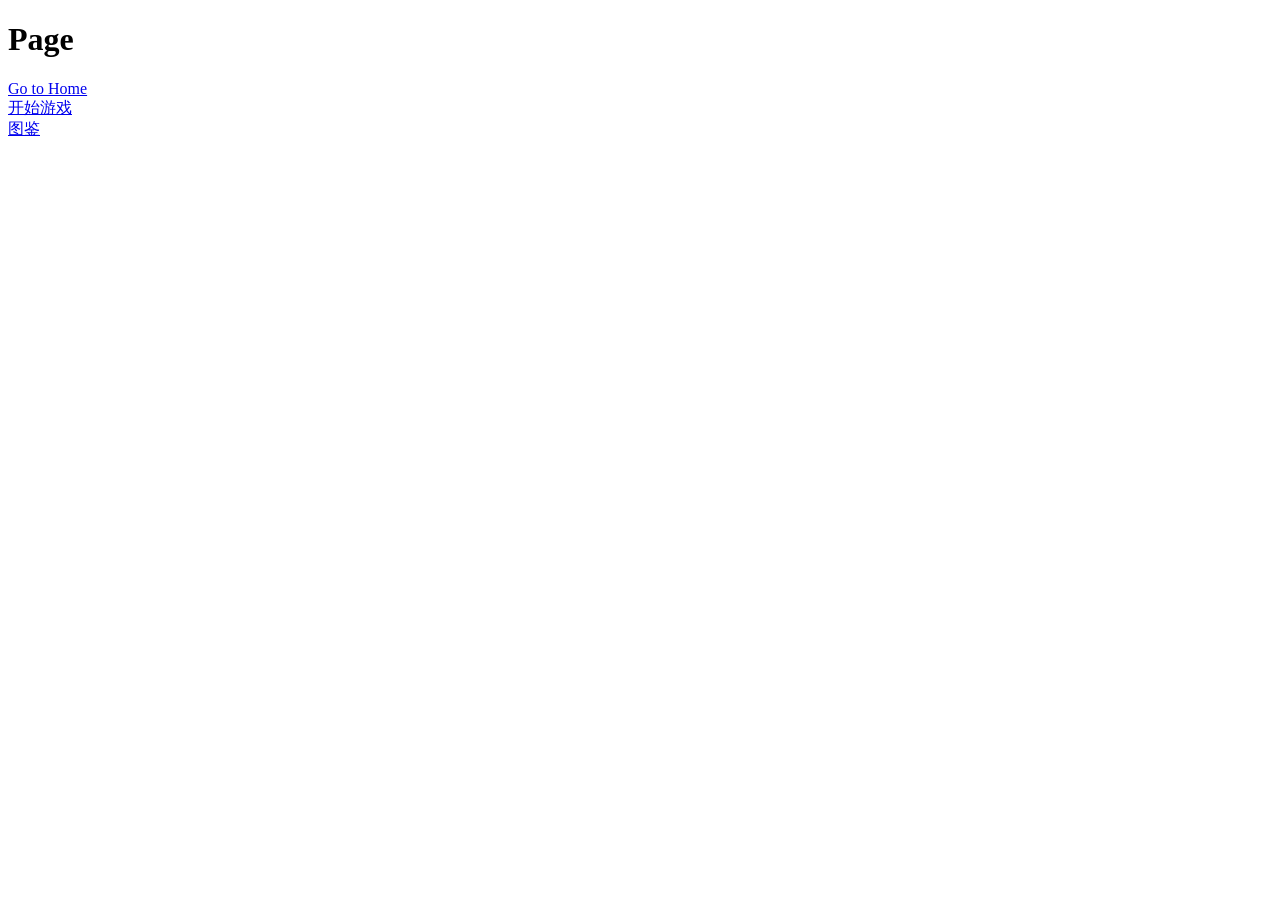
<file: index.html>
<!DOCTYPE html>
<html lang="en">    
<head>
    <meta charset="UTF-8">
    <meta name="viewport" content="width=device-width, initial-scale=1.0">
    <title>My Page</title>
</head>
<body> 
    <h1>Page</h1>
    <a href="index.html">Go to Home</a>
    <br>
    <a href="html/level_setup.html">开始游戏</a>
    <br>
    <a href="html/encyclopedia.html">图鉴</a>
</body>
</html>
</file>
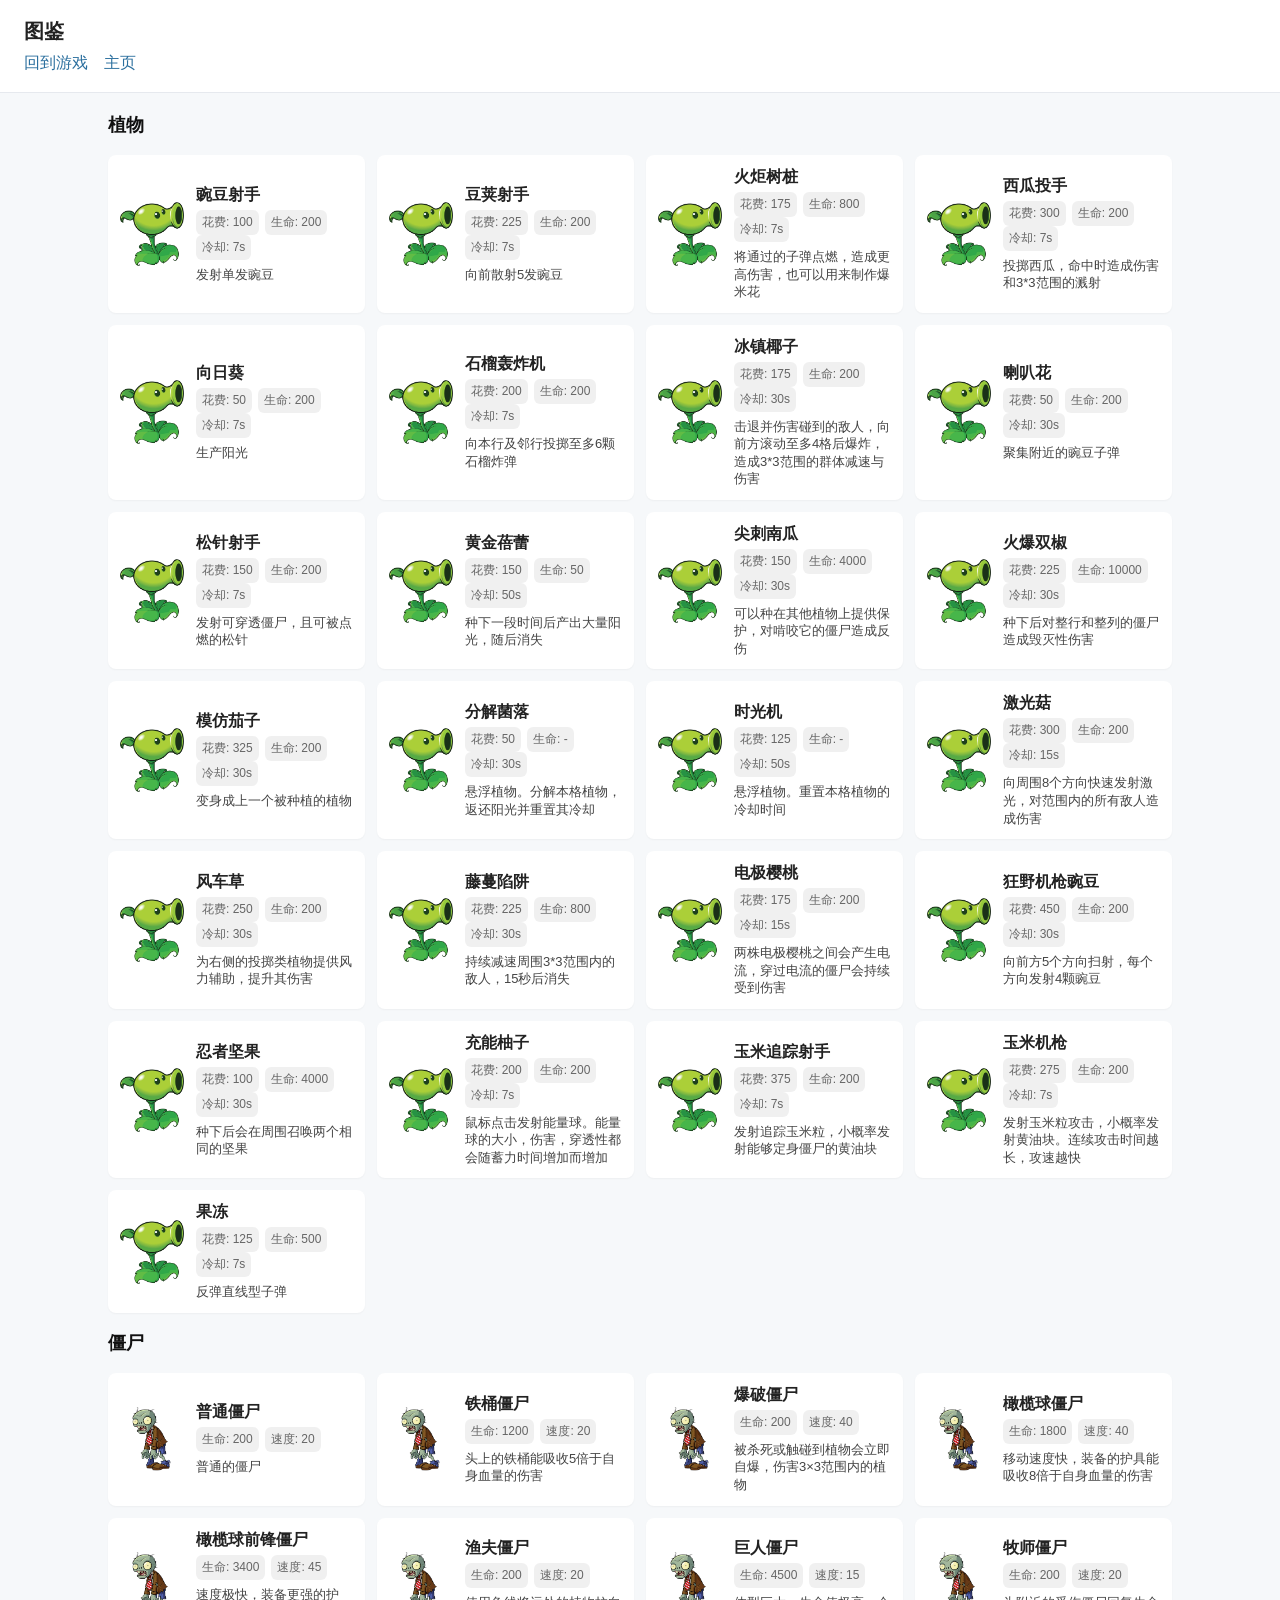
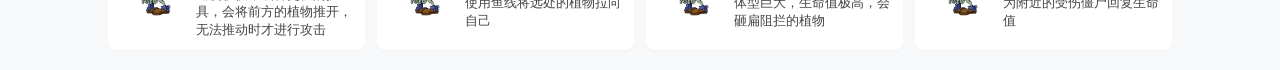
<file: encyclopedia.html>
<!doctype html>
<html lang="zh-CN">
<head>
  <meta charset="utf-8">
  <meta name="viewport" content="width=device-width,initial-scale=1">
  <title>图鉴</title>
  <link rel="stylesheet" href="css/encyclopedia.css">
</head>
<body>
  <header class="page-header">
    <h1>图鉴</h1>
    <nav class="top-nav">
      <a href="pvz_demo.html">回到游戏</a>
      <a href="index.html">主页</a>
    </nav>
  </header>

  <main class="container">
    <section id="plants-section">
      <h2>植物</h2>
      <div id="plants-list" class="card-grid"></div>
    </section>

    <section id="zombies-section">
      <h2>僵尸</h2>
      <div id="zombies-list" class="card-grid"></div>
    </section>
  </main>

  <template id="card-template">
    <article class="card">
      <div class="icon" aria-hidden="true"></div>
      <div class="card-body">
        <h3 class="card-title"></h3>
        <div class="meta"></div>
        <p class="desc"></p>
      </div>
    </article>
  </template>

  <script src="js/encyclopedia.js"></script>
</body>
</html>
</file>
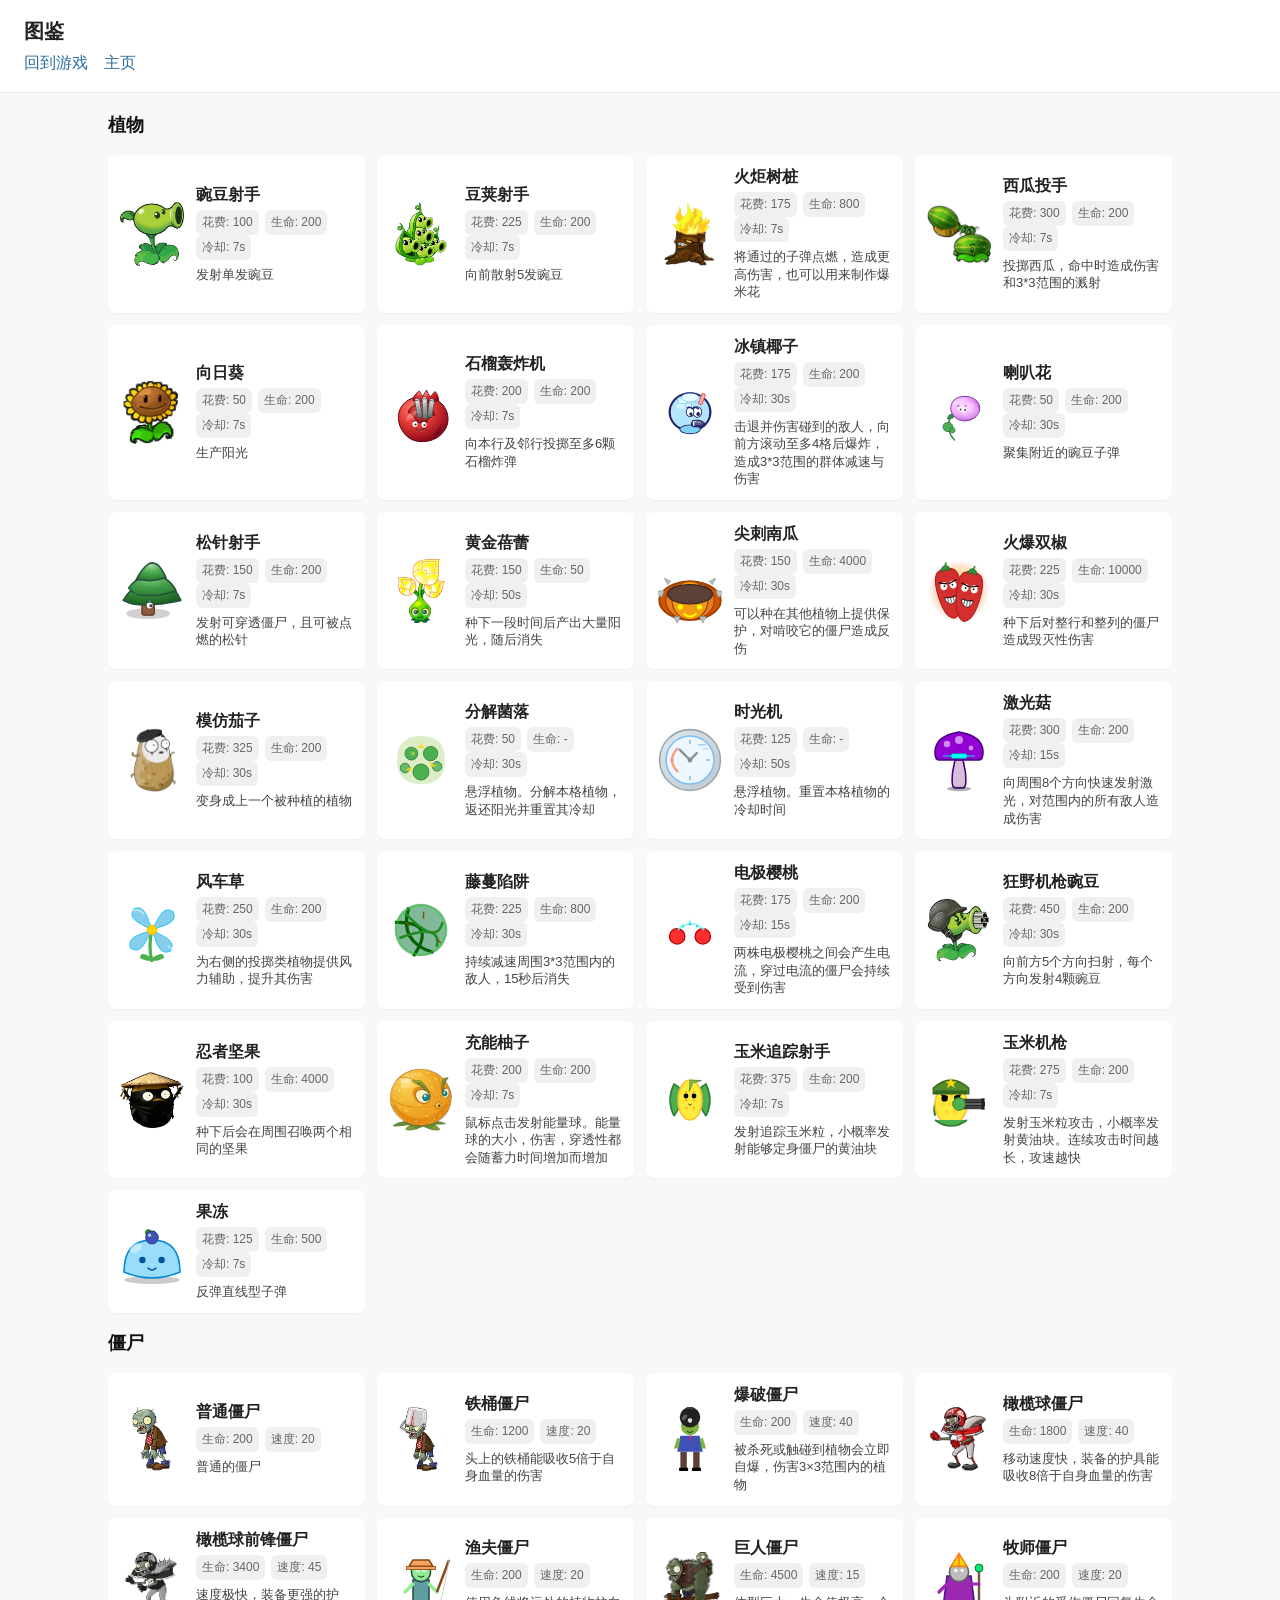
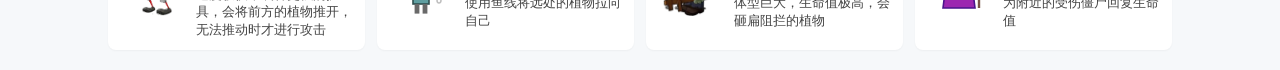
<file: html/encyclopedia.html>
<!doctype html>
<html lang="zh-CN">
<head>
  <meta charset="utf-8">
  <meta name="viewport" content="width=device-width,initial-scale=1">
  <title>图鉴</title>
  <link rel="stylesheet" href="../css/encyclopedia.css">
</head>
<body>
  <header class="page-header">
    <h1>图鉴</h1>
    <nav class="top-nav">
      <a href="pvz_demo.html">回到游戏</a>
      <a href="../index.html">主页</a>
    </nav>
  </header>

  <main class="container">
    <section id="plants-section">
      <h2>植物</h2>
      <div id="plants-list" class="card-grid"></div>
    </section>

    <section id="zombies-section">
      <h2>僵尸</h2>
      <div id="zombies-list" class="card-grid"></div>
    </section>
  </main>

  <template id="card-template">
    <article class="card">
      <div class="icon" aria-hidden="true"></div>
      <div class="card-body">
        <h3 class="card-title"></h3>
        <div class="meta"></div>
        <p class="desc"></p>
      </div>
    </article>
  </template>

  <script src="../js/assets.js"></script>
  <script src="../js/encyclopedia.js"></script>
</body>
</html>
</file>
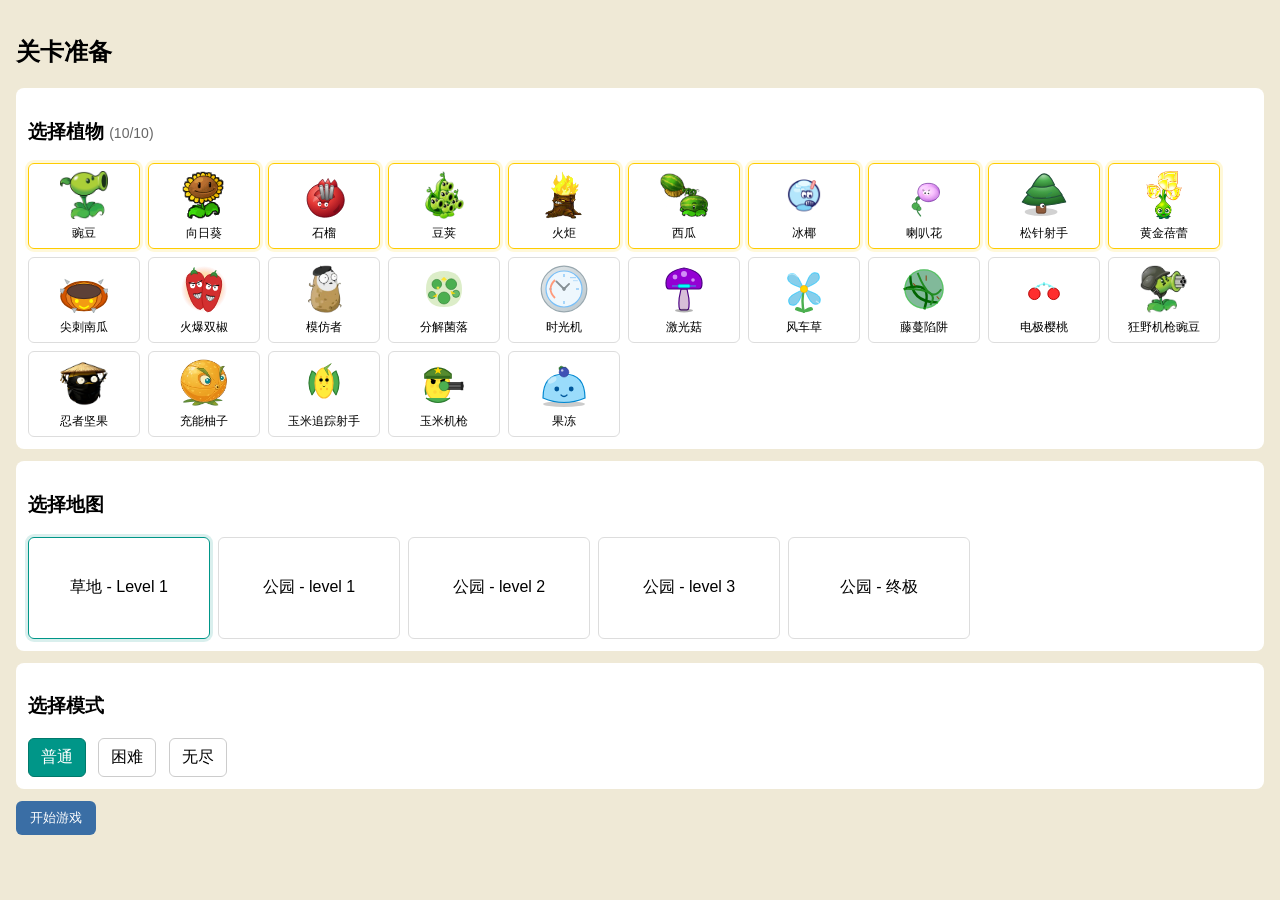
<file: html/level_setup.html>
<!doctype html>
<html lang="zh-CN">
<head>
  <meta charset="utf-8" />
  <meta name="viewport" content="width=device-width,initial-scale=1" />
  <title>关卡准备</title>
  <link rel="stylesheet" href="../css/pvz.css" />
  <link rel="stylesheet" href="../css/level_setup.css" />
</head>
<body>
  <h2>关卡准备</h2>
  <div class="panel">
    <h3>选择植物 <span id="deck-count" style="font-size:14px;color:#666;font-weight:normal"></span></h3>
    <div id="plants-choose" class="grid"></div>
  </div>

  <div class="panel">
    <h3>选择地图</h3>
    <div id="maps" class="grid">
      <div class="map-item" data-map="level1">草地 - Level 1</div>
      <div class="map-item" data-map="park_1">公园 - level 1</div>
      <div class="map-item" data-map="park_2">公园 - level 2</div>
      <div class="map-item" data-map="park_3">公园 - level 3</div>
      <div class="map-item" data-map="park_4">公园 - 终极</div>
    </div>
  </div>

  <div class="panel">
    <h3>选择模式</h3>
    <div id="modes">
      <div class="mode-item" data-mode="normal">普通</div>
      <div class="mode-item" data-mode="hard">困难</div>
      <div class="mode-item" data-mode="endless">无尽</div>
    </div>
  </div>

  <div style="margin-top:12px">
    <button id="start-btn">开始游戏</button>
  </div>

  <script src="../js/constants.js"></script>
  <script src="../js/assets.js"></script>
  <script src="../js/level_setup.js"></script>
</body>
</html>
</file>
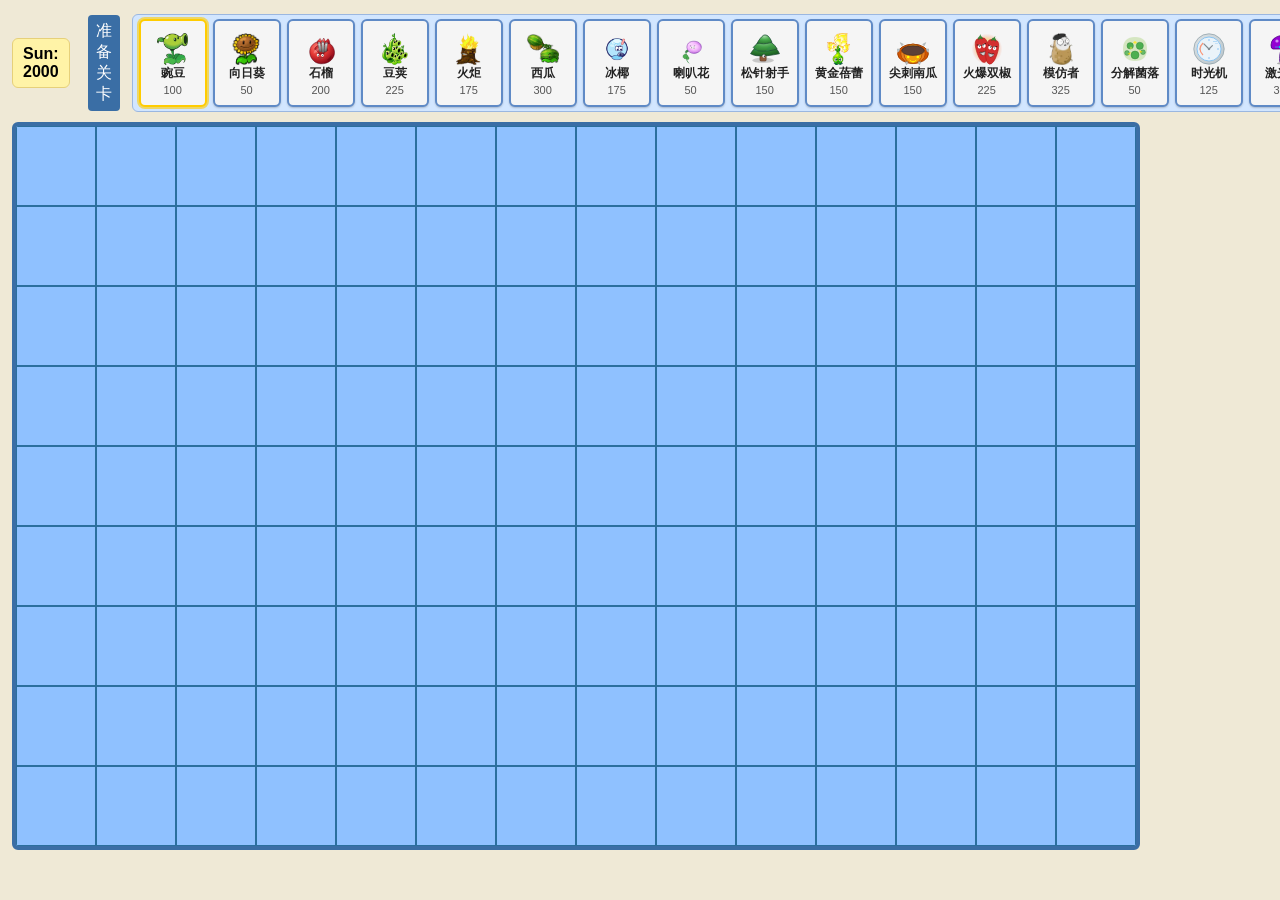
<file: html/pvz_demo.html>
<!DOCTYPE html>
<html lang="zh-CN">
<head>
    <meta charset="utf-8" />
    <meta name="viewport" content="width=device-width,initial-scale=1" />
    <title>🟢🟢🟢🟢🟢</title>
    <link rel="stylesheet" href="../css/pvz.css">
</head>
<body>
    <div id="ui">
        <div id="topbar">
                <div id="sun">Sun: <span id="sun-count">0</span></div>
                <!-- plant selection moved to level_setup.html -->
                <a href="level_setup.html" style="margin-left:6px;padding:6px 8px;background:#3a6ea5;color:#fff;border-radius:4px;text-decoration:none;">准备关卡</a>
                <div id="plant-slot-bar"></div>
                <div id="shovel-container" style="margin-left:10px; cursor:pointer; border:2px solid #555; border-radius:4px; padding:2px; background:rgba(0,0,0,0.3);">
                    <img id="shovel-btn" src="../assets/svg/shovel.svg" width="50" height="50" title="铲子">
                </div>
                <div id="controls">
                    <label for="zombie-type">僵尸:</label>
                    <select id="zombie-type">
                        <option value="normal">普通僵尸</option>
                        <option value="bucket">铁桶僵尸</option>
                        <option value="exploder">爆破僵尸</option>
                        <option value="football">橄榄球僵尸</option>
                        <option value="football_forward">橄榄球前锋僵尸</option>
                        <option value="fisher">渔夫僵尸</option>
                        <option value="gargantuar">巨人僵尸</option>
                        <option value="priest">牧师僵尸</option>
                    </select>
                    <button id="place-zombie">Place Zombie</button>
                    <button id="reset">Reset</button>
                    <a id="encyclopedia-link" href="encyclopedia.html" class="btn">图鉴</a>
                </div>
            </div>
    </div>

    <canvas id="game" width="1440" height="800"></canvas>


    <script src="../js/constants.js"></script>
    <script src="../js/assets.js"></script>
    <script src="../js/state.js"></script>
    <script src="../js/utils.js"></script>
    <script src="../js/classes/bullet.js"></script>
    <script src="../js/classes/BasePlant.js"></script>
    <script src="../js/classes/plants/Peashooter.js"></script>
    <script src="../js/classes/plants/Sunflower.js"></script>
    <script src="../js/classes/plants/Spread.js"></script>
    <script src="../js/classes/plants/Torchwood.js"></script>
    <script src="../js/classes/plants/Watermelon.js"></script>
    <script src="../js/classes/plants/Bomber.js"></script>
    <script src="../js/classes/plants/Trumpet.js"></script>
    <script src="../js/classes/plants/Mimic.js"></script>
    <script src="../js/classes/plants/PineShooter.js"></script>
    <script src="../js/classes/plants/GoldBloom.js"></script>
    <script src="../js/classes/plants/SpikyPumpkin.js"></script>
    <script src="../js/classes/plants/VineTrap.js"></script>
    <script src="../js/classes/plants/ElectrodeCherry.js"></script>
    <script src="../js/classes/plants/JalapenoPair.js"></script>
    <script src="../js/classes/plants/Reshaper.js"></script>
    <script src="../js/classes/plants/TimeMachine.js"></script>
    <script src="../js/classes/plants/LaserShroom.js"></script>
    <script src="../js/classes/plants/Windmill.js"></script>
    <script src="../js/classes/plants/WildGatling.js"></script>
    <script src="../js/classes/plants/NinjaNut.js"></script>
    <script src="../js/classes/plants/Citron.js"></script>
    <script src="../js/classes/plants/CornHoming.js"></script>
    <script src="../js/classes/plants/CornGatling.js"></script>
    <script src="../js/classes/plants/IcedCoconut.js"></script>
    <script src="../js/classes/plants/Jelly.js"></script>
    <script src="../js/classes/PlantFactory.js"></script>

    <script src="../js/classes/BaseZombie.js"></script>
    <script src="../js/classes/zombies/NormalZombie.js"></script>
    <script src="../js/classes/zombies/BucketheadZombie.js"></script>
    <script src="../js/classes/zombies/ExploderZombie.js"></script>
    <script src="../js/classes/zombies/FootballZombie.js"></script>
    <script src="../js/classes/zombies/FootballForwardZombie.js"></script>
    <script src="../js/classes/zombies/GargantuarZombie.js"></script>
    <script src="../js/classes/zombies/FisherZombie.js"></script>
    <script src="../js/classes/zombies/PriestZombie.js"></script>
    <script src="../js/classes/ZombieFactory.js"></script>
    <script src="../js/map.js"></script>
    <script src="../js/draw.js"></script>
    <script src="../js/level.js"></script>
    <script src="../js/game.js"></script>
</body>
</html>
</file>
<file: css/encyclopedia.css>
*{box-sizing:border-box}
body{font-family:Segoe UI,Roboto,Arial,'Microsoft YaHei',sans-serif;margin:0;color:#222;background:#f6f8fa}
.page-header{padding:18px 24px;background:#fff;border-bottom:1px solid #e6e9ee}
.page-header h1{margin:0 0 6px;font-size:20px}
.page-header .lead{margin:0;color:#666;font-size:13px}
.top-nav{margin-top:8px}
.top-nav a{margin-right:12px;color:#2b6f9e;text-decoration:none}
.container{max-width:1100px;margin:20px auto;padding:0 18px}
h2{font-size:18px;color:#111;margin:18px 0}
.card-grid{display:grid;grid-template-columns:repeat(auto-fill,minmax(240px,1fr));gap:12px}
.card{display:flex;gap:12px;background:#fff;padding:12px;border-radius:8px;box-shadow:0 1px 2px rgba(0,0,0,0.04);align-items:center}
.card .icon{width:64px;height:64px;border-radius:8px;flex:0 0 64px;display:flex;align-items:center;justify-content:center;color:#fff;font-weight:700;font-size:22px;overflow:hidden}
.card .icon .ency-icon-img{width:100%;height:100%;object-fit:contain}
.card .card-body{flex:1}
.card-title{margin:0 0 4px;font-size:16px}
.card .meta{font-size:13px;color:#666;margin-bottom:6px}
.card .desc{margin:0;color:#444;font-size:13px;line-height:1.35}
.small-badge{display:inline-block;background:rgba(0,0,0,0.06);padding:4px 6px;border-radius:6px;margin-right:6px;font-size:12px}
.footer-note{margin-top:18px;color:#666;font-size:13px}
</file>
<file: css/pvz.css>
body{font-family:Arial, sans-serif;background:#efe9d6;margin:0;padding:12px}
#topbar{display:flex;align-items:center;gap:12px;margin-bottom:8px}
#sun{font-weight:700;padding:6px 10px;background:#fff3a7;border-radius:6px;border:1px solid #e6d07a}
#plant-slot-bar{display:flex;gap:6px;padding:4px 6px;background:#d2e6ff;border-radius:6px;border:1px solid #9bb7e0}
.plant-card{width:64px;height:84px;background:#f5f5f5;border-radius:6px;border:2px solid #5f8ac6;position:relative;cursor:pointer;display:flex;flex-direction:column;align-items:center;justify-content:center;font-size:12px;color:#222;box-shadow:0 1px 2px rgba(0,0,0,0.2)}
.plant-card.selected{border-color:#ffcc00;box-shadow:0 0 0 2px rgba(255,204,0,0.6)}
.plant-card-icon{display:block;width:32px;height:32px;object-fit:contain;margin:2px auto 0}
.plant-card .name{font-weight:bold;margin-bottom:2px}
.plant-card .cost{font-size:11px;color:#555}
.plant-card .cooldown-mask{position:absolute;left:0;right:0;bottom:0;background:rgba(0,0,0,0.4);height:0}
.plant-card .cooldown-text{position:absolute;bottom:2px;right:4px;font-size:10px;color:#fff;text-shadow:0 0 2px #000}
#controls button{margin-right:6px;padding:6px 10px}
#game{display:block;background:#8fc1ff;border:4px solid #3a6ea5;border-radius:6px}
#help{margin-top:8px;color:#333}

.grid-cell{box-sizing:border-box}
</file>
<file: css/level_setup.css>
body{padding:16px;font-family:Arial}
.panel{background:#fff;padding:12px;border-radius:8px;margin-bottom:12px}
.grid{display:flex;flex-wrap:wrap;gap:8px}
.plant-item{width:110px;height:84px;border:1px solid #ddd;display:flex;flex-direction:column;align-items:center;justify-content:center;border-radius:6px;cursor:pointer}
.plant-item.selected{box-shadow:0 0 0 3px rgba(255,204,0,0.15);border-color:#ffcc00}
.map-item{width:180px;height:100px;border:1px solid #ddd;display:flex;align-items:center;justify-content:center;border-radius:6px;cursor:pointer}
.map-item.selected{box-shadow:0 0 0 3px rgba(0,150,136,0.15);border-color:#009688}
.mode-item{display:inline-block;padding:8px 12px;border:1px solid #ccc;border-radius:6px;cursor:pointer;margin-right:8px}
.mode-item.selected{background:#009688;color:#fff;border-color:#00796B}
#start-btn{padding:8px 14px;background:#3a6ea5;color:#fff;border-radius:6px;border:none;cursor:pointer}
</file>
